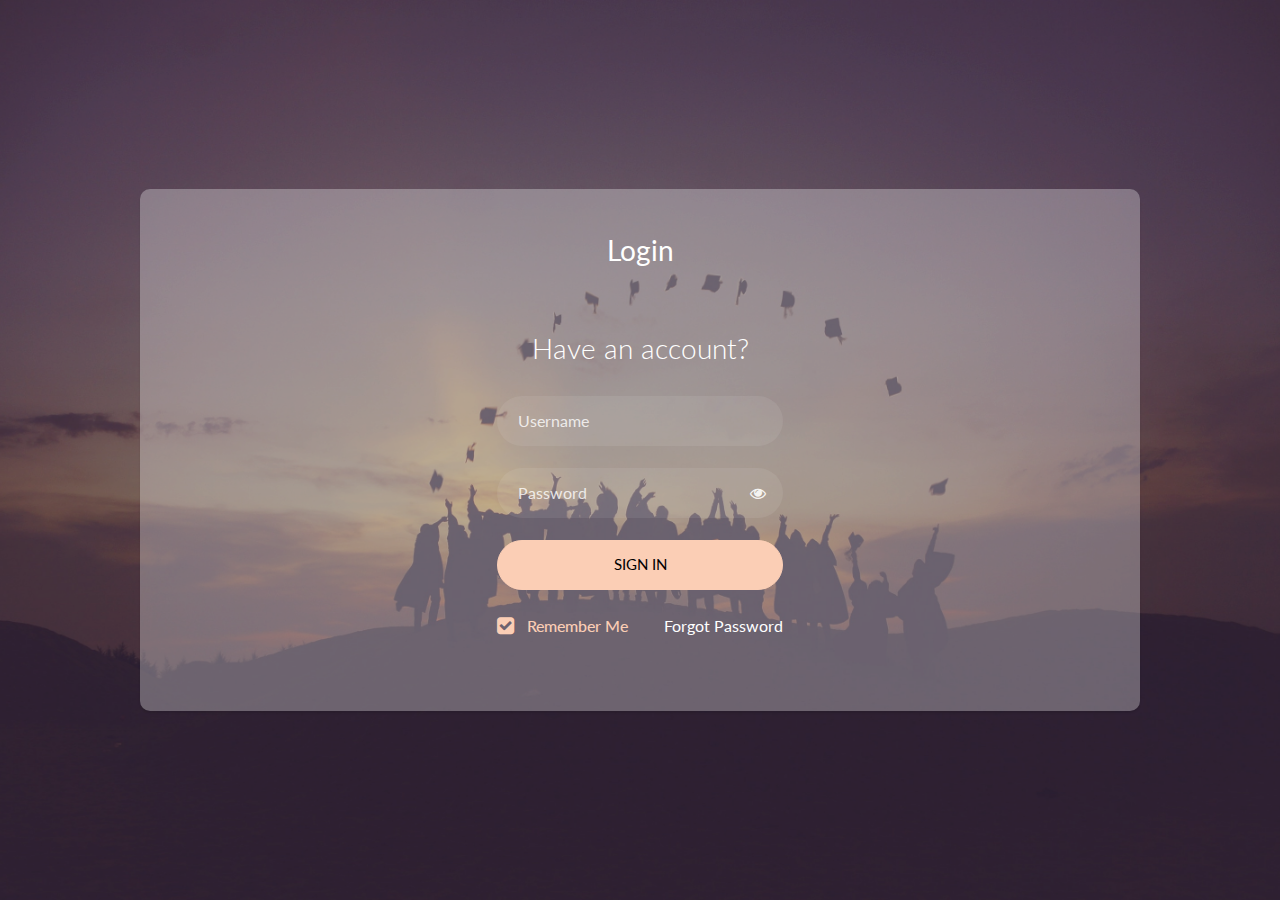
<file: index.html>
<!doctype html>
<html lang="en">
	<head>
		<title>Login</title>
		<meta charset="utf-8">
		<meta name="viewport" content="width=device-width, initial-scale=1, shrink-to-fit=no">
		<link href="https://fonts.googleapis.com/css?family=Lato:300,400,700&display=swap" rel="stylesheet">
		<link rel="stylesheet" href="https://stackpath.bootstrapcdn.com/font-awesome/4.7.0/css/font-awesome.min.css">
		<link rel="stylesheet" href="css/index/style.css">
	</head>
	<body class="img js-fullheight" style="background-image: url(images/bg.jpg);">
		<section class="ftco-section">
			<div class="container">
				<div class="row justify-content-center">
					<div class="col-md-6 text-center mb-5">
						<h2 class="heading-section">Login</h2>
					</div>
				</div>
				<div class="row justify-content-center">
					<div class="col-md-6 col-lg-4">
						<div class="login-wrap p-0">
							<h3 class="mb-4 text-center">Have an account?</h3>
							<form action="home.html" class="signin-form">
								<div class="form-group">
									<input type="text" class="form-control" placeholder="Username" required>
								</div>
								<div class="form-group">
									<input id="password-field" type="password" class="form-control" placeholder="Password" required>
									<span toggle="#password-field" class="fa fa-fw fa-eye field-icon toggle-password"></span>
								</div>
								<div class="form-group">
									<button type="submit" class="form-control btn btn-primary submit px-3" >Sign In</button>
								</div>
								<div class="form-group d-md-flex">
									<div class="w-50">
										<label class="checkbox-wrap checkbox-primary">Remember Me
											<input type="checkbox" checked>
											<span class="checkmark"></span>
										</label>
									</div>
									<div class="w-50 text-md-right">
										<a href="#" style="color: #fff">Forgot Password</a>
									</div>
								</div>
							</form>
						</div>
					</div>
				</div>
			</div>
		</section>
		<script src="js/index/jquery.min.js"></script>
		<script src="js/index/main.js"></script>
	</body>
</html>
</file>
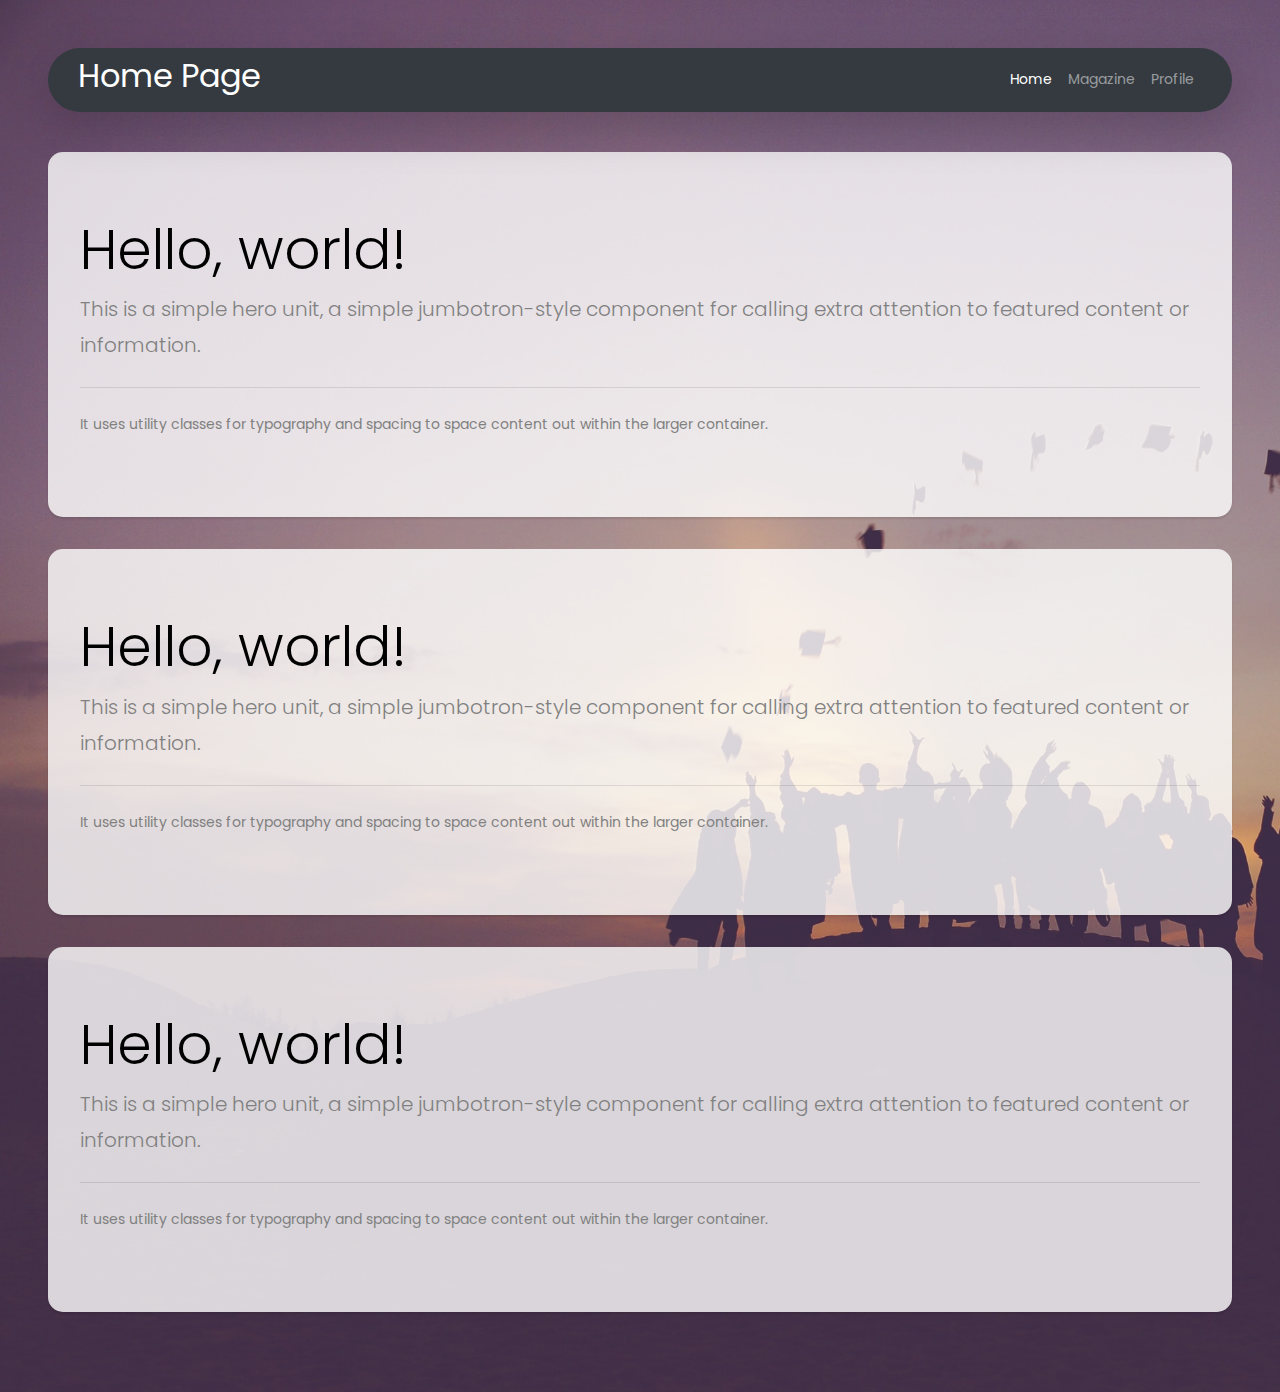
<file: home.html>
<!doctype html>
<html lang="en">
  <head>
  	<title>Home</title>
    <meta charset="utf-8">
    <meta name="viewport" content="width=device-width, initial-scale=1, shrink-to-fit=no">
    <link href="https://fonts.googleapis.com/css?family=Poppins:300,400,500,600,700,800,900" rel="stylesheet">
		<link rel="stylesheet" href="https://stackpath.bootstrapcdn.com/font-awesome/4.7.0/css/font-awesome.min.css">
		<link rel="stylesheet" href="css/home/style.css">
  </head>
  <body>	
      <div id="content" class="p-4 p-md-5" style="background-image: url(images/bg.jpg);">
        <nav class="navbar navbar-expand-lg navbar-dark bg-dark shadow-lg rounded-pill py-1">
          <h2 style="margin-left: 20px; color: white;">Home Page</h2>
           <div class="collapse navbar-collapse" id="navbarSupportedContent">
              <ul class="nav navbar-nav ml-auto">
                <li class="nav-item active">
                    <a class="nav-link" href="home.html">Home</a>
                </li>
                <li class="nav-item">
                    <a class="nav-link" href="magazine.html">Magazine</a>
                </li>
                <li class="nav-item" style="margin-right: 20px;">
                    <a class="nav-link" href="profile.html">Profile</a>
                </li>
              </ul>
            </div>
        </nav>
 
        <div class="jumbotron">
          <h1 class="display-4">Hello, world!</h1>
          <p class="lead">This is a simple hero unit, a simple jumbotron-style component for calling extra attention to featured content or information.</p>
          <hr class="my-4">
          <p>It uses utility classes for typography and spacing to space content out within the larger container.</p>
        </div>

        <div class="jumbotron">
          <h1 class="display-4">Hello, world!</h1>
          <p class="lead">This is a simple hero unit, a simple jumbotron-style component for calling extra attention to featured content or information.</p>
          <hr class="my-4">
          <p>It uses utility classes for typography and spacing to space content out within the larger container.</p>
        </div>

        <div class="jumbotron">
          <h1 class="display-4">Hello, world!</h1>
          <p class="lead">This is a simple hero unit, a simple jumbotron-style component for calling extra attention to featured content or information.</p>
          <hr class="my-4">
          <p>It uses utility classes for typography and spacing to space content out within the larger container.</p>
        </div>
      </div>

    <script src="js/home/jquery.min.js"></script>
    <script src="js/home/popper.js"></script>
    <script src="js/home/main.js"></script>
  </body>
</html>
</file>
